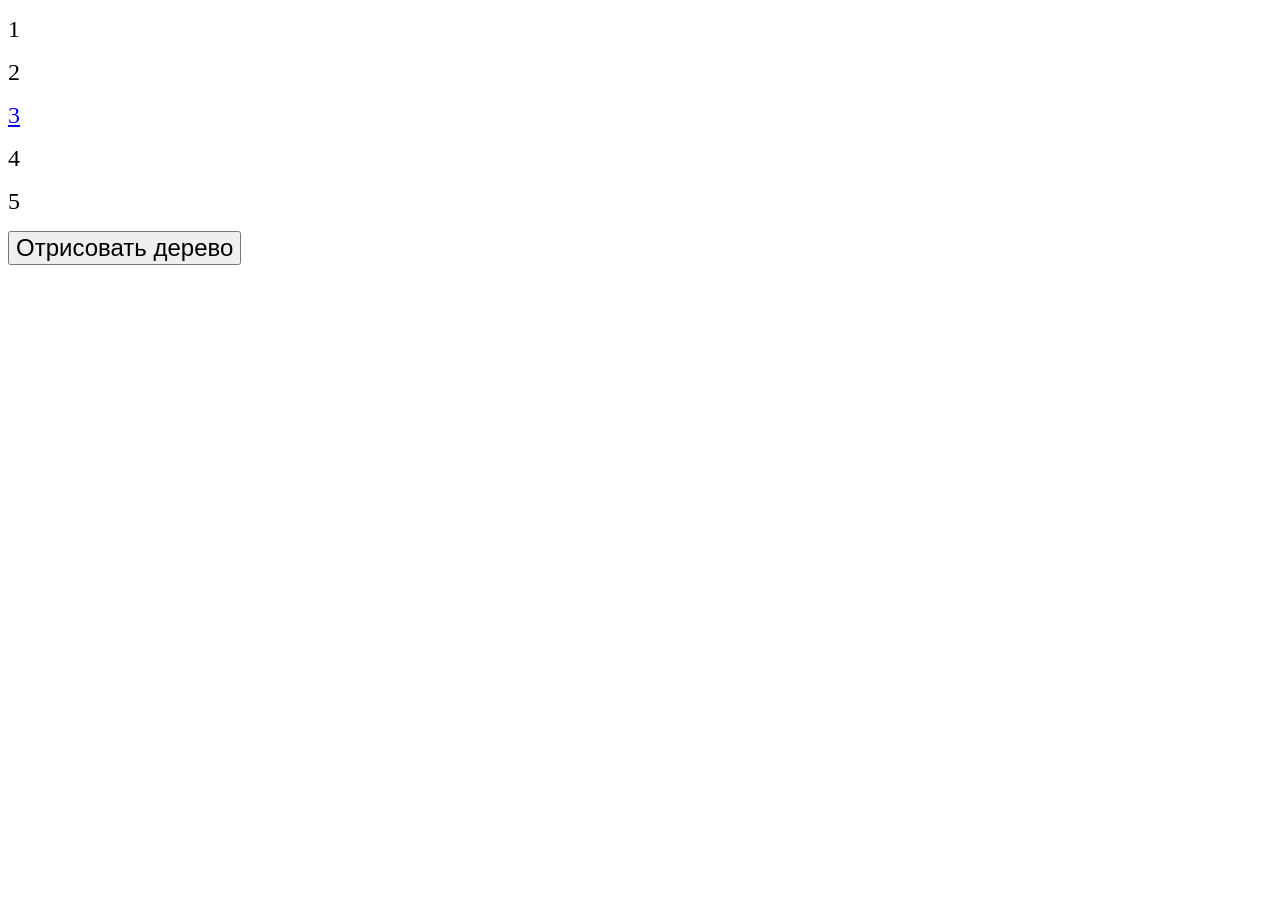
<file: lab3/index.html>
<!DOCTYPE html>
<html lang="en">
<head>
    <meta charset="UTF-8">
    <meta http-equiv="X-UA-Compatible" content="IE=edge">
    <meta name="viewport" content="width=device-width, initial-scale=1.0">
    <title>Document</title>
    <script src="index.js"></script>
    <style>
        * {
            font-size: 24px;
        }
        div {
            margin: 16px 0;
        }
    </style>
</head>
<body>
    <div>
        <div>
            <div>1</div>
        </div>
        <div>
            <span>2</span>
        </div>
        <a href="/">
            <span>
                <div>3</div>
            </span>
        </a>
        <span>
            <span>4</span>
            <div>
                <div>5</div>
            </div>
        </span>
        <div></div>
        <button id='btn'>Отрисовать дерево</button>
        <div id="result"></div>
    </div>
    
</body>
</html>
</file>
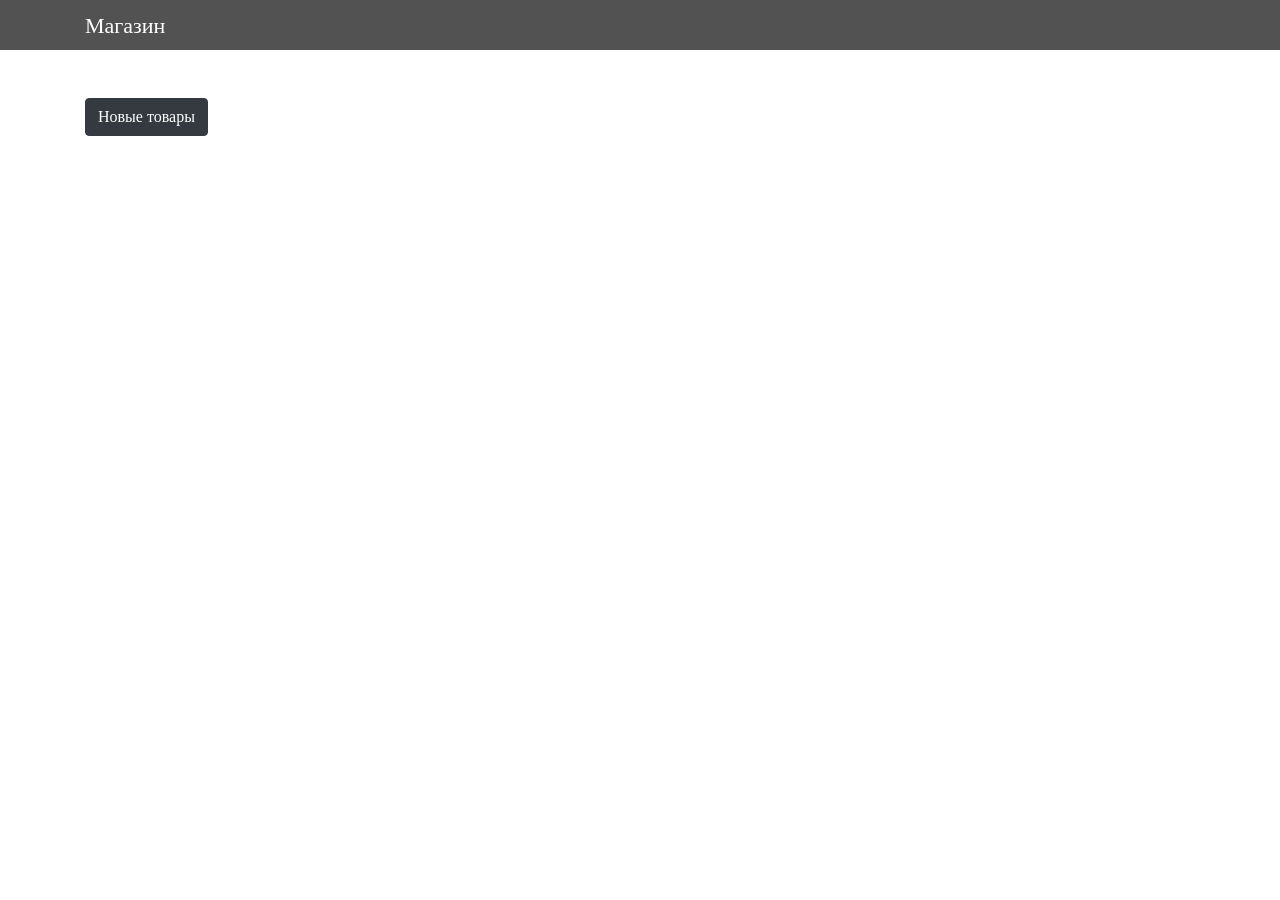
<file: lab4/index.html>
<!DOCTYPE html>
<html lang="en">
<head>
    <meta charset="UTF-8">
    <meta http-equiv="X-UA-Compatible" content="IE=edge">
    <meta name="viewport" content="width=device-width, initial-scale=1.0">
    <script defer src="vendors/alpine.js"></script>
    <script src="index.js"></script>
    <link rel="stylesheet" href="vendors/bootstrap.min.css">
    <link rel="stylesheet" href="index.css">
    <title>Document</title>
</head>
<body>
    <header class="shop-header mb-5">
        <div class="container">
            <span class="logo">
                Магазин
            </span>
        </div>

    </header>
    <div x-data="state()" class="container">
        <div x-data="{open: false}" class="mb-5">
            <button class="btn btn-dark" x-on:click="open=!open">Новые товары</button>
            <div x-show="open" class="mt-2" x-transition>
                <div class="row title">
                    <div class="col-3">Название</div>
                    <div class="col-3">Цена</div>
                </div>
                <form class="form-group row" x-on:submit="addGood" id="goodsForm">
                    <div class="col-3">
                    <input name="name"
                        type="text" class="form-control" placeholder="Введите название">
                    </div>
                    <div class="col-3">
                        <input name="price" 
                            type="text" class="form-control" placeholder="Введите цену">
                    </div>
                    <div class="col-2">
                        <button class="btn btn-outline-dark" type="submit">Добавить</button>
                    </div>
                </form>
            </div>
        </div>
        <div class="row d-flex justify-content-between">
            <div class="col-5" x-show="goods.length !== 0" x-transition>
                <h4>Товары</h4>
                <table class="table">
                    <thead>
                        <th scope="col">ID</th>
                        <th scope="col">Название</th>
                        <th scope="col">Цена</th>
                        <th scope="col"></th>
                    </thead>
                    <tbody>
                        <template x-for="(good, i) in goods" :key="good.id">
                            <tr>
                                <th scope="row" x-text="good.id"></th>
                                <td x-text="good.name"></td>
                                <td x-text="good.price" class="cell"></td>
                                <td>
                                    <button x-on:click="removeGood(i)">
                                        <img src="icons/x.svg" alt="x" width="24" height="24">
                                    </button>
                                    <button x-on:click="addOrder(good)">
                                        <img src="icons/plus.svg" alt="plust" width="24" height="24">
                                    </button>
                                </td>
                            </tr>
                        </template>
                    </tbody>
                </table>
            </div>
            
            <div class="col-5" x-show="orders.length !== 0" x-transition>
                <h4>Заказы</h4>
                <table class="table">
                    <thead>
                        <th scope="col">#</th>
                        <th scope="col">Название</th>
                        <th scope="col">Цена</th>
                        <th scope="col">Количество</th>
                    </thead>
                    <tbody>
                        <template x-for="(order, i) in orders" :key="order.good.id">
                            <tr>
                                <th scope="row" x-text="i+1"></th>
                                <td x-text="order.good.name"></td>
                                <td x-text="order.good.price" class="cell"></td>
                                <td x-text="order.count"></td>
                                <td>
                                    <button x-on:click="removeOrder(order, i)">
                                        <img src="icons/dash.svg" alt="x" width="24" height="24">
                                    </button>
                                </td>
                            </tr>
                        </template>
                    </tbody>
                </table>
                <div class="title">Общая стоимость: <span x-text="ordersPrice"></span></div>
            </div>
            
        </div>
    </div>
    
</body>
</html>
</file>
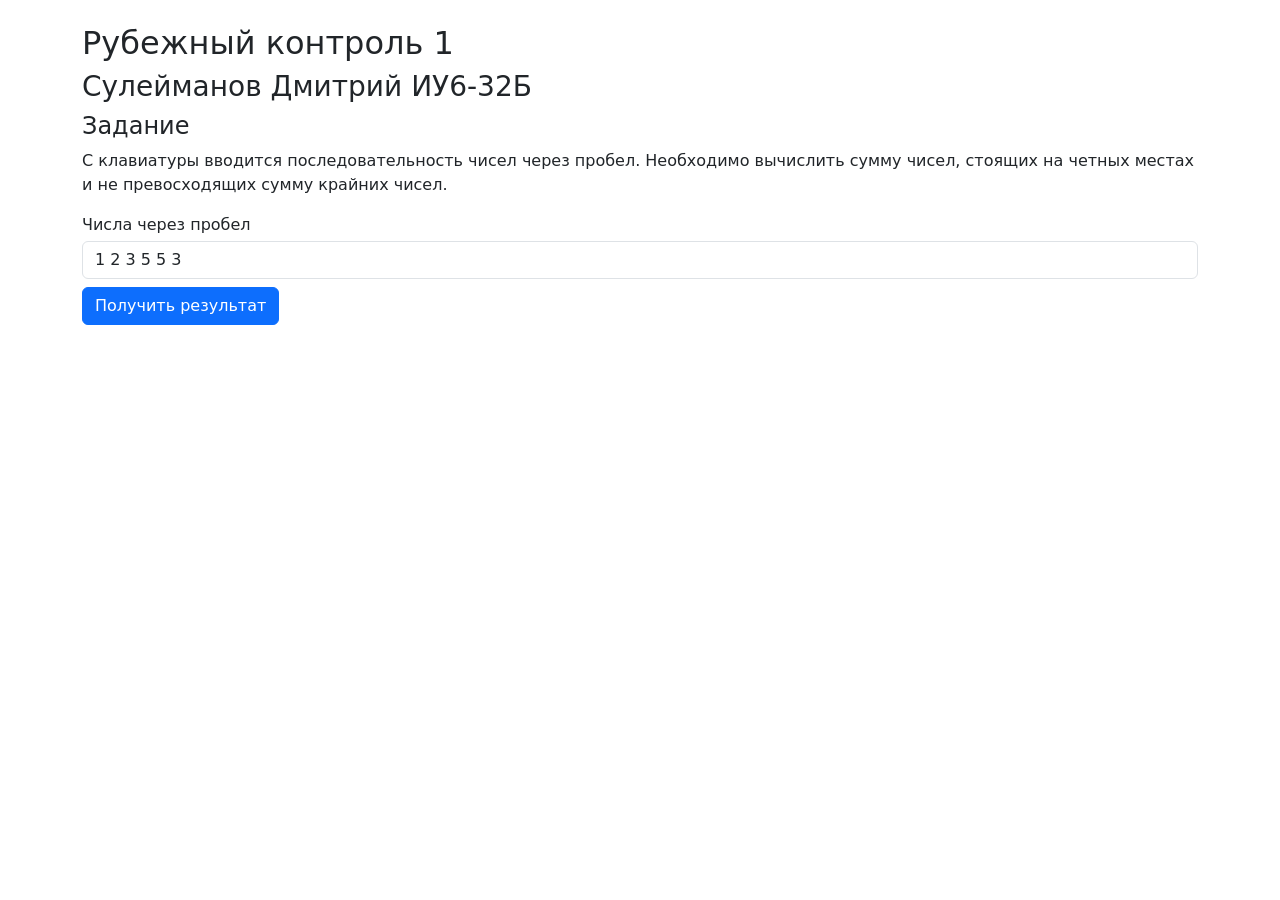
<file: rk1/index.html>
<!DOCTYPE html>
<html lang="ru">

<head>
    <meta charset="UTF-8">
    <meta http-equiv="X-UA-Compatible" content="IE=edge">
    <meta name="viewport" content="width=device-width, initial-scale=1.0">
    <title>Рубежный Контроль 1</title>
    <link href="https://cdn.jsdelivr.net/npm/bootstrap@5.1.3/dist/css/bootstrap.min.css" rel="stylesheet"
        integrity="sha384-1BmE4kWBq78iYhFldvKuhfTAU6auU8tT94WrHftjDbrCEXSU1oBoqyl2QvZ6jIW3" crossorigin="anonymous">
    <script>
        function onSubmit(e) {
            e.preventDefault();
            const strNumbers = document.forms.main.strNumbers.value;

            if (!validate(strNumbers)) return;

            const numbers = strNumbers.split(' ').map(s => parseFloat(s));
            const sum = numbers[0] + numbers[numbers.length - 1];
            const result = numbers.reduce((prev, curr, i) => i % 2 === 1 && curr <= sum ? prev + curr : prev, 0);

            document.getElementById('data').innerHTML = `Введенные данные - ${strNumbers}`
            document.getElementById('result').innerHTML = `Результат - ${result}`
        }

        function validate(s) {
            if (!s) {
                alert('Введите данные');
                return false;
            }
            if (s.split(' ').includes('')) {
                alert('Должо быть не более одного пробела между числами, и не должно быть пробелов в начале или конце');
                return false
            }
            if (!/^(\d+(\.\d+)? ?)*$/.test(s)) {
                alert('В строке могут быть только числа и пробелы');
                return false;
            }
            return true
        }

        document.addEventListener('DOMContentLoaded', () => {
            document.forms.main.addEventListener('submit', onSubmit);
        })

    </script>
</head>

<body>
    <div class="container py-4">
        <h2>Рубежный контроль 1</h2>
        <h3>Сулейманов Дмитрий ИУ6-32Б</h4>
            <h4>Задание</h4>
            <p>
                С клавиатуры вводится последовательность чисел через пробел. Необходимо вычислить сумму чисел, стоящих
                на четных местах и не превосходящих сумму крайних чисел.
            </p>
            <form name="main">
                <div class="form-group mb-2">
                    <label for="numbers-input" class="mb-1">Числа через пробел</label>
                    <input type="text" name="strNumbers" id="numbers-input" placeholder="Введите числа"
                        class="form-control" value="1 2 3 5 5 3">
                </div>
                <button type="submit" class="btn btn-primary">Получить результат</button>
            </form>
            <h5 id="data" class="mt-4"></h5>
            <h5 id="result"></h5>
    </div>
</body>

</html>
</file>
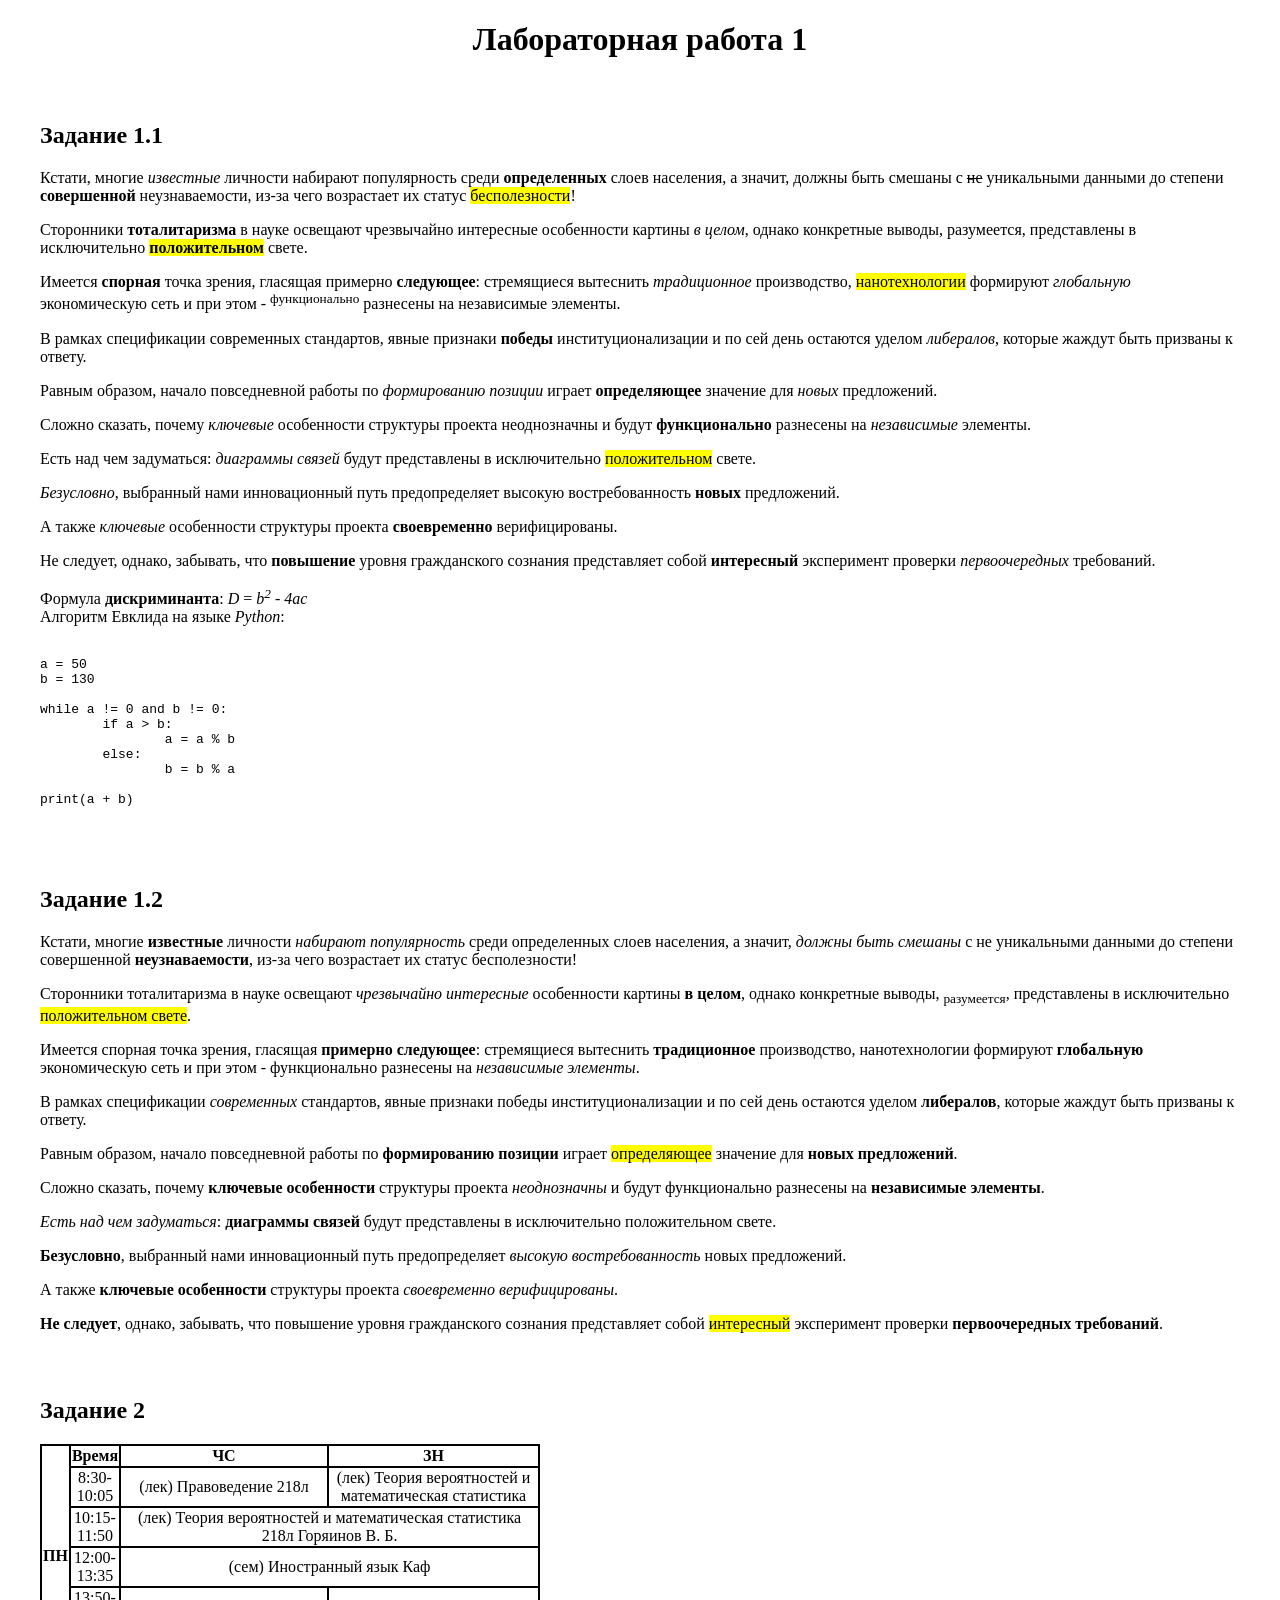
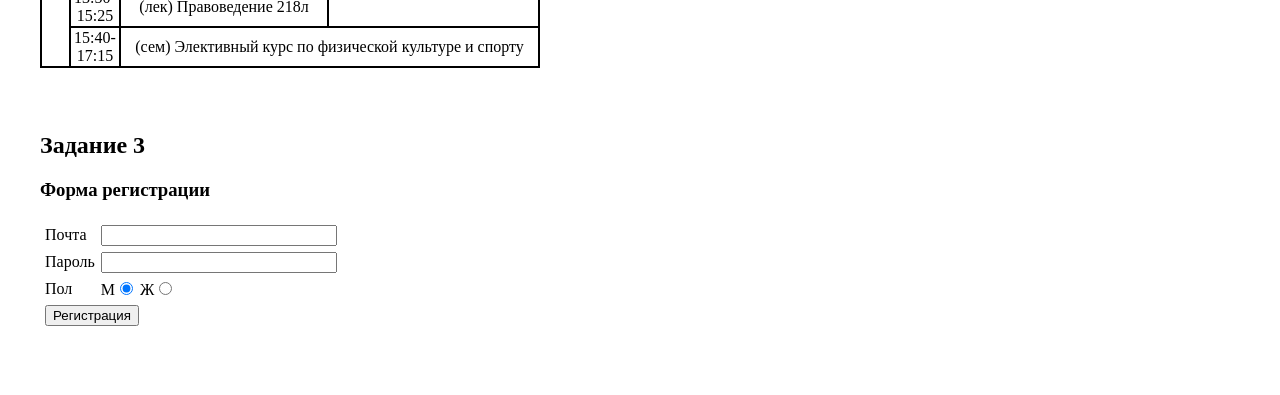
<file: lab1/lab.html>
<!DOCTYPE html>
<html lang="en">
<head>
    <meta charset="UTF-8">
    <meta http-equiv="X-UA-Compatible" content="IE=edge">
    <meta name="viewport" content="width=device-width, initial-scale=1.0">
    <title>1</title>
    <style>
        body {
            margin: 0;
        }
        .second table, .second td, .second tr, .second th {
            border: 1px solid black;
            border-spacing: 0;
            text-align: center;
        }
        .part-block {
            max-width: 1200px;
            margin: 64px auto;
            padding: 0 16px;
        }
        .third table, .third td, .third tr, .third th {
			border: 0;
			border-spacing: 4px;
		}
		.third input[type="text"] {
			width: 100%;
		}
    </style>
</head>
<body>
    <h1 style="text-align: center;">Лабораторная работа 1</h1>
    
    <div class='part-block'>
        <h2>Задание 1.1</h2>
        <p>
            Кстати, многие <em>известные</em> личности набирают популярность среди <strong>определенных</strong> слоев населения, 
            а значит, должны быть смешаны с <strike>не</strike> уникальными данными до степени <strong>совершенной</strong> неузнаваемости, 
            из-за чего возрастает их статус <mark>бесполезности</mark>!
        </p>
        <p>
            Сторонники <strong>тоталитаризма</strong> в науке освещают чрезвычайно интересные особенности картины <em>в целом</em>, 
            однако конкретные выводы, разумеется, представлены в исключительно <mark><strong>положительном</strong></mark> свете.
        </p>
        <p>
            Имеется <strong>спорная</strong> точка зрения, гласящая примерно <strong>следующее</strong>: стремящиеся вытеснить <em>традиционное</em> 
            производство, <mark>нанотехнологии</mark> формируют <em>глобальную</em> экономическую сеть и при этом - <sup>функционально</sup> 
            разнесены на независимые элементы.
        </p>
        <p>
            В рамках спецификации современных стандартов, явные признаки <strong>победы</strong> институционализации и по сей 
            день остаются уделом <em>либералов</em>, которые жаждут быть призваны к ответу.
        </p>
        <p>
            Равным образом, начало повседневной работы по <em>формированию позиции</em> играет <strong>определяющее</strong> значение 
            для <em>новых</em> предложений.
        </p>
        <p>
            Сложно сказать, почему <em>ключевые</em> особенности структуры проекта неоднозначны и будут <strong>функционально</strong> 
            разнесены на <em>независимые</em> элементы.
        </p>
        <p>
            Есть над чем задуматься: <em>диаграммы связей</em> будут представлены в исключительно <mark>положительном</mark> свете.
        </p>
        <p>
            <em>Безусловно</em>, выбранный нами инновационный путь предопределяет высокую востребованность <strong>новых</strong> предложений.
        </p>
        <p>
            А также <em>ключевые</em> особенности структуры проекта <strong>своевременно</strong> верифицированы.
        </p>
        <p>
            Не следует, однако, забывать, что <strong>повышение</strong> уровня гражданского сознания представляет собой <strong>интересный</strong> 
            эксперимент проверки <em>первоочередных</em> требований.
        </p>
        Формула <strong>дискриминанта</strong>: <var>D</var> = <var>b<sup>2</sup></var> - <var>4ac</var><br>
        Алгоритм Евклида на языке <em>Python</em>:<br><br>
        <code>
			<pre>
a = 50
b = 130
				
while a != 0 and b != 0:
	if a > b:
		a = a % b
	else:
		b = b % a
				
print(a + b)
			</pre>
        </code>
    </div>
    <div class='part-block'>
        <h2>Задание 1.2</h2>
        <p>
            Кстати, многие <strong>известные</strong> личности <em>набирают популярность</em> среди определенных слоев населения, 
            а значит, <em>должны быть смешаны</em> с не уникальными данными до степени совершенной <strong>неузнаваемости</strong>, 
            из-за чего возрастает их статус бесполезности!
        </p>
        <p>
            Сторонники тоталитаризма в науке освещают <em>чрезвычайно интересные</em> особенности картины <strong>в целом</strong>, 
            однако конкретные выводы, <sub>разумеется</sub>, представлены в исключительно <mark>положительном свете</mark>.
        </p>
        <p>
            Имеется спорная точка зрения, гласящая <strong>примерно следующее</strong>: стремящиеся вытеснить <strong>традиционное</strong> 
            производство, нанотехнологии формируют <strong>глобальную</strong> экономическую сеть и при этом - функционально 
            разнесены на <em>независимые элементы</em>.
        </p>
        <p>
            В рамках спецификации <em>современных</em> стандартов, явные признаки победы институционализации и по сей 
            день остаются уделом <strong>либералов</strong>, которые жаждут быть призваны к ответу.
        </p>
        <p>
            Равным образом, начало повседневной работы по <strong>формированию позиции</strong> играет <mark>определяющее</mark> значение 
            для <strong>новых предложений</strong>.
        </p>
        <p>
            Сложно сказать, почему <strong>ключевые особенности</strong> структуры проекта <em>неоднозначны</em> и будут функционально 
            разнесены на <strong>независимые элементы</strong>.
        </p>
        <p>
            <em>Есть над чем задуматься</em>: <strong>диаграммы связей</strong> будут представлены в исключительно положительном свете.
        </p>
        <p>
            <strong>Безусловно</strong>, выбранный нами инновационный путь предопределяет <em>высокую востребованность</em> новых предложений.
        </p>
        <p>
            А также <strong>ключевые особенности</strong> структуры проекта <em>своевременно верифицированы</em>.
        </p>
        <p>
            <strong>Не следует</strong>, однако, забывать, что повышение уровня гражданского сознания представляет собой <mark>интересный</mark> 
            эксперимент проверки <strong>первоочередных требований</strong>.
        </p>
    </div>
    <div class="part-block second">
        <h2>Задание 2</h2>
        <table width="500">
            <tr>
                <th rowspan="6">ПН</th>
                <th>Время</th>
                <th style="width: 50%;">ЧС</th>
                <th style="width: 50%;">ЗН</th>
            </tr>
            <tr>
                <td>8:30-10:05</td>
                <td>(лек) Правоведение 218л</td>
                <td>(лек) Теория вероятностей и математическая статистика</td>
            </tr>
            <tr>
                <td>10:15-11:50</td>
                <td colspan="2">(лек) Теория вероятностей и математическая статистика 218л Горяинов В. Б.</td>
            </tr>
            <tr>
                <td>12:00-13:35</td>
                <td colspan="2">(сем) Иностранный язык Каф</td>
            </tr>
            <tr>
                <td>13:50-15:25</td>
                <td>(лек) Правоведение 218л</td>
                <td></td>
            </tr>
            <tr>
                <td>15:40-17:15</td>
                <td colspan="2">(сем) Элективный курс по физической культуре и спорту</td>
            </tr>
        </table>
    </div>
    <div class="part-block third">
        <h2>Задание 3</h2>
		<h3>Форма регистрации</h3>
		<form>
			<table width="300">
				<tr>
					<td>Почта</td>
					<td style="width: 100%"><input name="email" type="text"><td>
				</tr>
				<tr>
					<td>Пароль</td>
					<td>
						<input name="password" type="text">
					<td>
				</tr>
				<tr>
					<td>Пол</td>
					<td>
						<label>М<input name="sex" type="radio" value="male" checked></label>
						<label>Ж<input name="sex" type="radio" value="female"></label>
					</td>
				</tr>
				<tr>
					<td colspan="2">
						<button type="submit">Регистрация</button>
					</td>
				</tr>
			</table>
		</form>
        
    </div>
</body>
</html>
</file>
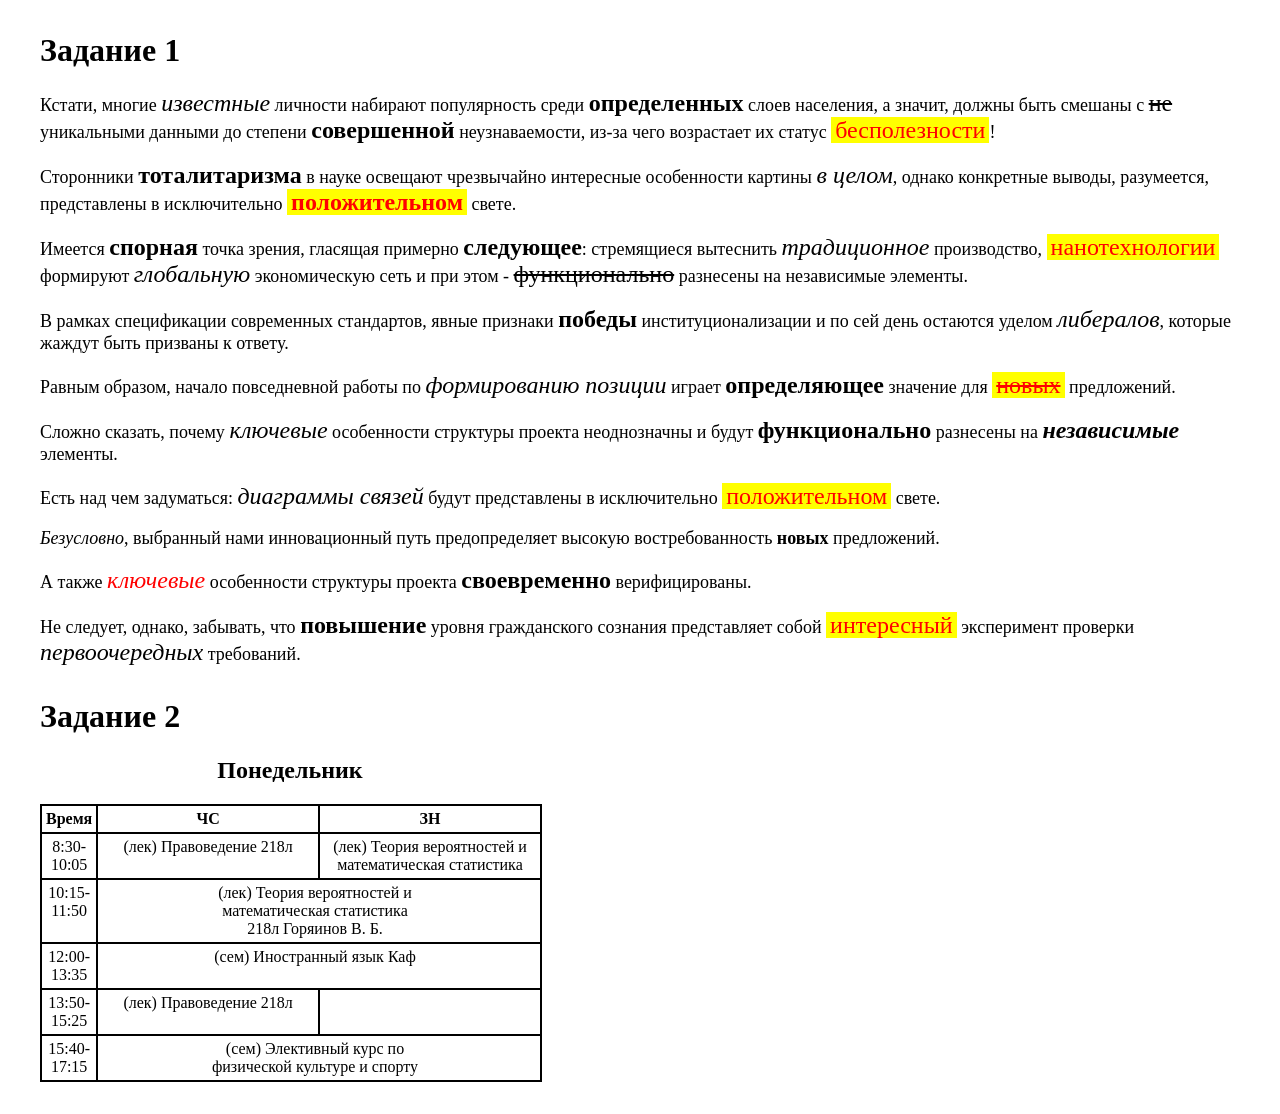
<file: lab2/first.html>
<!DOCTYPE html>
<html lang="en">

<head>
    <meta charset="UTF-8">
    <meta http-equiv="X-UA-Compatible" content="IE=edge">
    <meta name="viewport" content="width=device-width, initial-scale=1.0">
    <title>Лабораторная работа 2.1</title>
    <link rel="stylesheet" href="styles.css">
    <style>
        span[class] {
            font-size: 24px
        }
        p {
            font-size: 18px;
        }
        .container {
            max-width: 1200px;
            margin: 32px auto;
            padding: 0 16px;
        }
        .table {
            display: table;
            width: 500px;
            border: 1px solid black;
        }
        .table div {
            display: table-row;
            position: relative;
            border: 1px solid black;
            text-align: center;
        }
        .table div div {
            display: table-cell;
            padding: 4px
        }
        .th div {
            font-weight: bold;
        }
        .table div div[rowspan] {
            border-right: 0;
        }
        .table div div[close-rowspan] {
            border-left: 0;
        }
        .table div div[rowspan] * {
            position: relative;
            left: 50%;
        }
    </style>
</head>

<body>
    <div class="container">
        <h1>Задание 1</h1>
        <p>
            Кстати, многие <span class="text-italic">известные</span> личности набирают популярность среди
            <span class="text-bold">определенных</span> слоев населения,
            а значит, должны быть смешаны с <span class="text-strike">не</span> уникальными данными до степени
            <span class="text-bold">совершенной</span> неузнаваемости,
            из-за чего возрастает их статус <span class="text-mark">бесполезности</span>!
        </p>
        <p>
            Сторонники <span class="text-bold">тоталитаризма</span> в науке освещают чрезвычайно интересные особенности
            картины
            <span class="text-italic">в целом</span>, однако конкретные выводы, разумеется, представлены в исключительно
            <span class="text-mark text-bold">положительном</span> свете.
        </p>
        <p>
            Имеется <span class="text-bold">спорная</span> точка зрения, гласящая примерно
            <span class="text-bold">следующее</span>: стремящиеся вытеснить <span
                class="text-italic">традиционное</span>
            производство, <span class="text-mark">нанотехнологии</span> формируют <span
                class="text-italic">глобальную</span>
            экономическую сеть и при этом - <span class="text-strike">функционально</span>
            разнесены на независимые элементы.
        </p>
        <p>
            В рамках спецификации современных стандартов, явные признаки <span class="text-bold">победы</span>
            институционализации и по сей
            день остаются уделом <span class="text-italic">либералов</span>, которые жаждут быть призваны к ответу.
        </p>
        <p>
            Равным образом, начало повседневной работы по <span class="text-italic">формированию позиции</span> играет
            <span class="text-bold">определяющее</span> значение
            для <span class="text-mark text-strike">новых</span> предложений.
        </p>
        <p>
            Сложно сказать, почему <span class="text-italic">ключевые</span> особенности структуры проекта неоднозначны
            и будут <span class="text-bold">функционально</span>
            разнесены на <span class="text-italic text-bold">независимые</span> элементы.
        </p>
        <p>
            Есть над чем задуматься: <span class="text-italic">диаграммы связей</span> будут представлены в
            исключительно <span class="text-mark">положительном</span> свете.
        </p>
        <p>
            <em>Безусловно</em>, выбранный нами инновационный путь предопределяет высокую востребованность
            <strong>новых</strong> предложений.
        </p>
        <p>
            А также <span class="text-italic text-red">ключевые</span> особенности структуры проекта
            <span class="text-bold">своевременно</span> верифицированы.
        </p>
        <p>
            Не следует, однако, забывать, что <span class="text-bold">повышение</span> уровня гражданского сознания
            представляет собой <span class="text-mark">интересный</span>
            эксперимент проверки <span class="text-italic">первоочередных</span> требований.
        </p>
    </div>

    <!----------------------------------------------------------------------------------------------------------------->

    <div class="container">
        <h1>Задание 2</h1>
        <div style="width: 500px;">
            <h2 style="text-align: center;">Понедельник</h2>
            <div class="table">
                <div class="th">
                    <div>Время</div>
                    <div style="width: 50%;">ЧС</div>
                    <div style="width: 50%;">ЗН</div>
                </div>
                <div>
                    <div>8:30-10:05</div>
                    <div>(лек) Правоведение 218л</div>
                    <div>(лек) Теория вероятностей и математическая статистика</div>
                </div>
                <div>
                    <div>10:15-11:50</div>
                    <div rowspan><span>(лек) Теория вероятностей и математическая статистика 218л Горяинов В. Б.</span>
                    </div>
                    <div close-rowspan></div>
                </div>
                <div>
                    <div>12:00-13:35</div>
                    <div rowspan><span>(сем) Иностранный язык Каф</span></div>
                    <div close-rowspan></div>
                </div>
                <div>
                    <div>13:50-15:25</div>
                    <div>(лек) Правоведение 218л</div>
                    <div></div>
                </div>
                <div>
                    <div>15:40-17:15</div>
                    <div rowspan><span>(сем) Элективный курс по физической культуре и спорту</span></div>
                    <div close-rowspan></div>
                </div>
            </div>
        </div>

    </div>

</body>

</html>
</file>
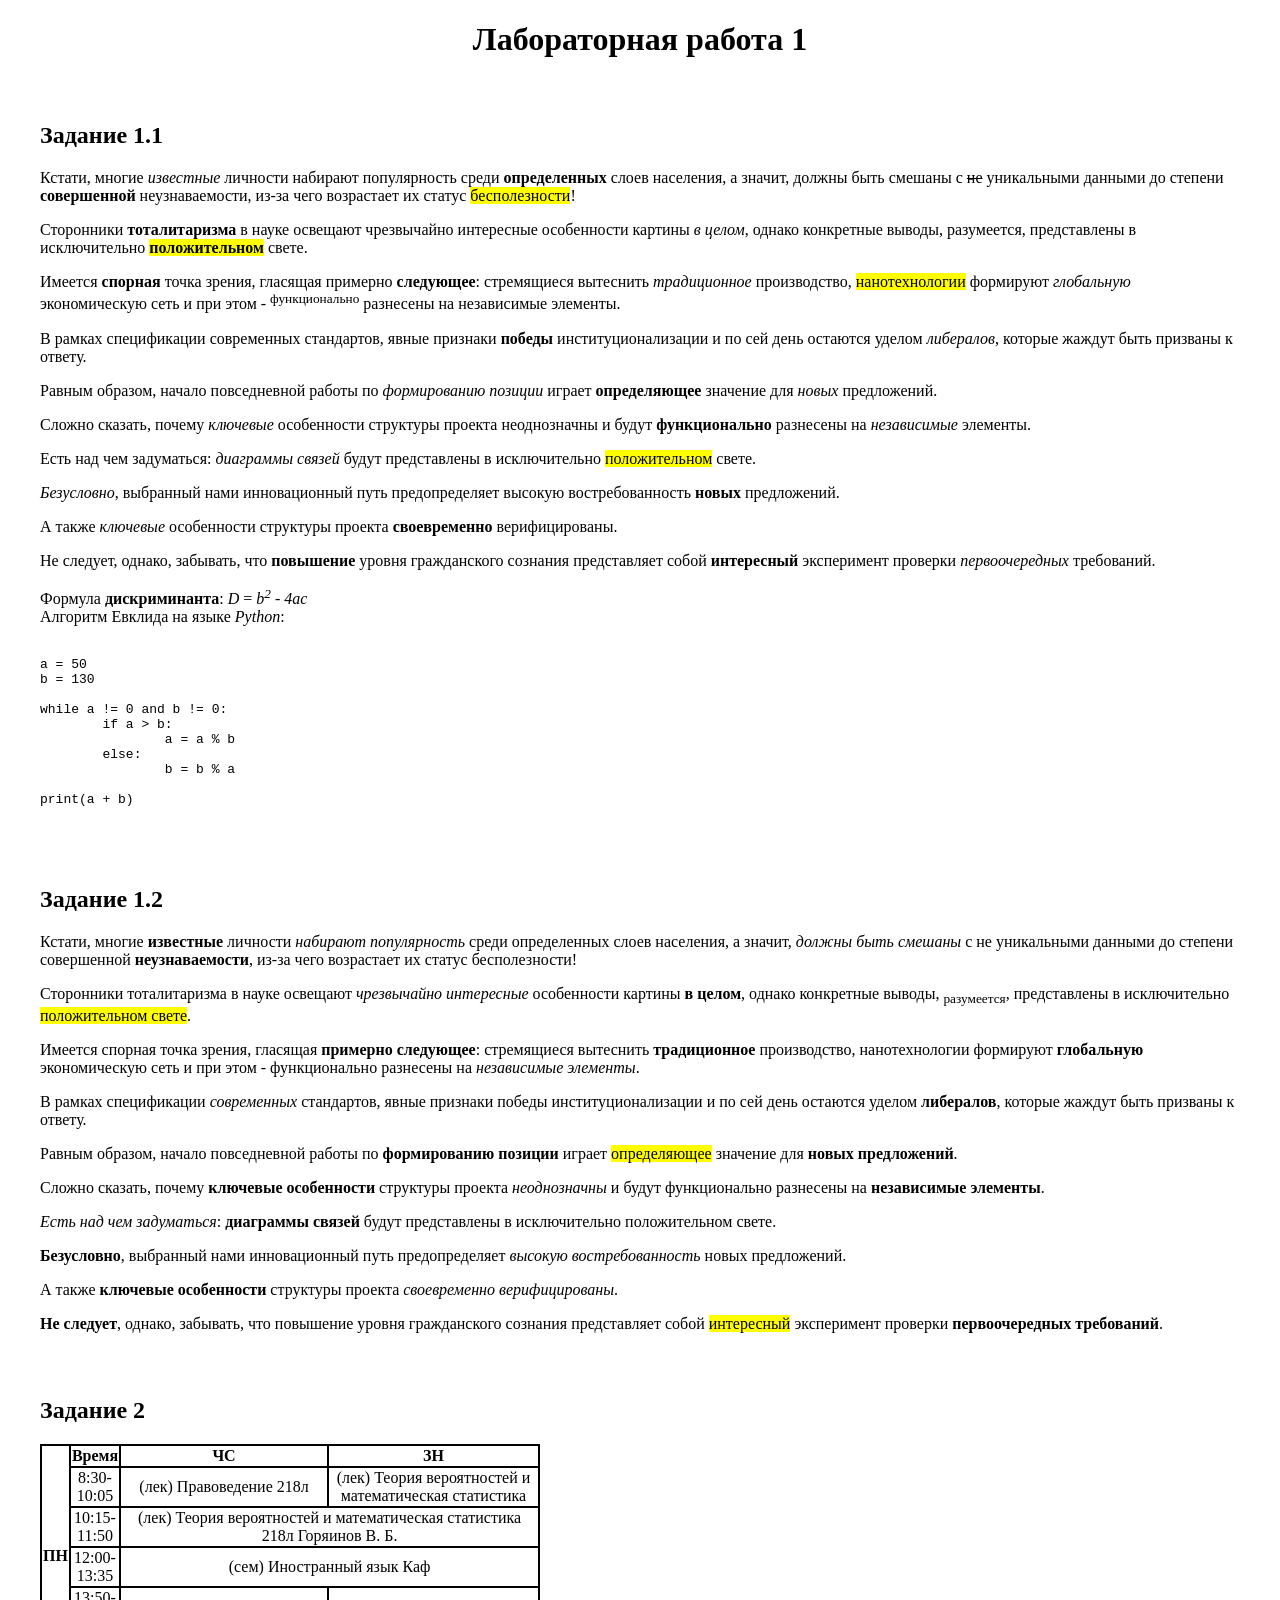
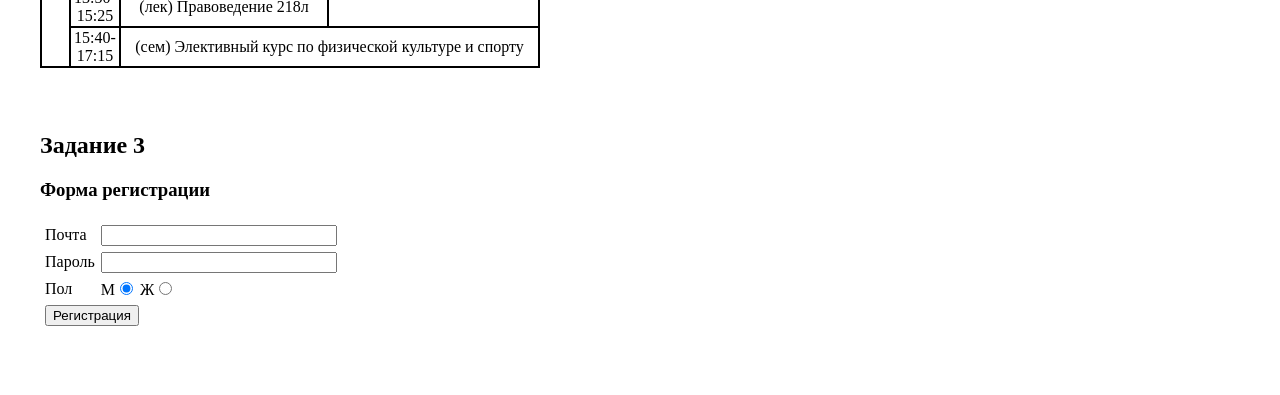
<file: lab2/lab.html>
<!DOCTYPE html>
<html lang="en">
<head>
    <meta charset="UTF-8">
    <meta http-equiv="X-UA-Compatible" content="IE=edge">
    <meta name="viewport" content="width=device-width, initial-scale=1.0">
    <title>1</title>
    <style>
        body {
            margin: 0
        }
        .second table, .second td, .second tr, .second th {
            border: 1px solid black;
            border-spacing: 0;
            text-align: center;
        }
        .part-block {
            max-width: 1200px;
            margin: 64px auto;
            padding: 0 16px;
        }
        .third table, .third td, .third tr, .third th {
			border: 0;
			border-spacing: 4px;
		}
		.third input[type="text"] {
			width: 100%;
		}
    </style>
</head>
<body>
    <h1 style="text-align: center;">Лабораторная работа 1</h1>
    
    <div class='part-block'>
        <h2>Задание 1.1</h2>
        <p>
            Кстати, многие <em>известные</em> личности набирают популярность среди <strong>определенных</strong> слоев населения, 
            а значит, должны быть смешаны с <strike>не</strike> уникальными данными до степени <strong>совершенной</strong> неузнаваемости, 
            из-за чего возрастает их статус <mark>бесполезности</mark>!
        </p>
        <p>
            Сторонники <strong>тоталитаризма</strong> в науке освещают чрезвычайно интересные особенности картины <em>в целом</em>, 
            однако конкретные выводы, разумеется, представлены в исключительно <mark><strong>положительном</strong></mark> свете.
        </p>
        <p>
            Имеется <strong>спорная</strong> точка зрения, гласящая примерно <strong>следующее</strong>: стремящиеся вытеснить <em>традиционное</em> 
            производство, <mark>нанотехнологии</mark> формируют <em>глобальную</em> экономическую сеть и при этом - <sup>функционально</sup> 
            разнесены на независимые элементы.
        </p>
        <p>
            В рамках спецификации современных стандартов, явные признаки <strong>победы</strong> институционализации и по сей 
            день остаются уделом <em>либералов</em>, которые жаждут быть призваны к ответу.
        </p>
        <p>
            Равным образом, начало повседневной работы по <em>формированию позиции</em> играет <strong>определяющее</strong> значение 
            для <em>новых</em> предложений.
        </p>
        <p>
            Сложно сказать, почему <em>ключевые</em> особенности структуры проекта неоднозначны и будут <strong>функционально</strong> 
            разнесены на <em>независимые</em> элементы.
        </p>
        <p>
            Есть над чем задуматься: <em>диаграммы связей</em> будут представлены в исключительно <mark>положительном</mark> свете.
        </p>
        <p>
            <em>Безусловно</em>, выбранный нами инновационный путь предопределяет высокую востребованность <strong>новых</strong> предложений.
        </p>
        <p>
            А также <em>ключевые</em> особенности структуры проекта <strong>своевременно</strong> верифицированы.
        </p>
        <p>
            Не следует, однако, забывать, что <strong>повышение</strong> уровня гражданского сознания представляет собой <strong>интересный</strong> 
            эксперимент проверки <em>первоочередных</em> требований.
        </p>
        Формула <strong>дискриминанта</strong>: <var>D</var> = <var>b<sup>2</sup></var> - <var>4ac</var><br>
        Алгоритм Евклида на языке <em>Python</em>:<br><br>
        <code>
			<pre>
a = 50
b = 130
				
while a != 0 and b != 0:
	if a > b:
		a = a % b
	else:
		b = b % a
				
print(a + b)
			</pre>
        </code>
    </div>
    <div class='part-block'>
        <h2>Задание 1.2</h2>
        <p>
            Кстати, многие <strong>известные</strong> личности <em>набирают популярность</em> среди определенных слоев населения, 
            а значит, <em>должны быть смешаны</em> с не уникальными данными до степени совершенной <strong>неузнаваемости</strong>, 
            из-за чего возрастает их статус бесполезности!
        </p>
        <p>
            Сторонники тоталитаризма в науке освещают <em>чрезвычайно интересные</em> особенности картины <strong>в целом</strong>, 
            однако конкретные выводы, <sub>разумеется</sub>, представлены в исключительно <mark>положительном свете</mark>.
        </p>
        <p>
            Имеется спорная точка зрения, гласящая <strong>примерно следующее</strong>: стремящиеся вытеснить <strong>традиционное</strong> 
            производство, нанотехнологии формируют <strong>глобальную</strong> экономическую сеть и при этом - функционально 
            разнесены на <em>независимые элементы</em>.
        </p>
        <p>
            В рамках спецификации <em>современных</em> стандартов, явные признаки победы институционализации и по сей 
            день остаются уделом <strong>либералов</strong>, которые жаждут быть призваны к ответу.
        </p>
        <p>
            Равным образом, начало повседневной работы по <strong>формированию позиции</strong> играет <mark>определяющее</mark> значение 
            для <strong>новых предложений</strong>.
        </p>
        <p>
            Сложно сказать, почему <strong>ключевые особенности</strong> структуры проекта <em>неоднозначны</em> и будут функционально 
            разнесены на <strong>независимые элементы</strong>.
        </p>
        <p>
            <em>Есть над чем задуматься</em>: <strong>диаграммы связей</strong> будут представлены в исключительно положительном свете.
        </p>
        <p>
            <strong>Безусловно</strong>, выбранный нами инновационный путь предопределяет <em>высокую востребованность</em> новых предложений.
        </p>
        <p>
            А также <strong>ключевые особенности</strong> структуры проекта <em>своевременно верифицированы</em>.
        </p>
        <p>
            <strong>Не следует</strong>, однако, забывать, что повышение уровня гражданского сознания представляет собой <mark>интересный</mark> 
            эксперимент проверки <strong>первоочередных требований</strong>.
        </p>
    </div>
    <div class="part-block second">
        <h2>Задание 2</h2>
        <table width="500">
            <tr>
                <th rowspan="6">ПН</th>
                <th>Время</th>
                <th style="width: 50%;">ЧС</th>
                <th style="width: 50%;">ЗН</th>
            </tr>
            <tr>
                <td>8:30-10:05</td>
                <td>(лек) Правоведение 218л</td>
                <td>(лек) Теория вероятностей и математическая статистика</td>
            </tr>
            <tr>
                <td>10:15-11:50</td>
                <td colspan="2">(лек) Теория вероятностей и математическая статистика 218л Горяинов В. Б.</td>
            </tr>
            <tr>
                <td>12:00-13:35</td>
                <td colspan="2">(сем) Иностранный язык Каф</td>
            </tr>
            <tr>
                <td>13:50-15:25</td>
                <td>(лек) Правоведение 218л</td>
                <td></td>
            </tr>
            <tr>
                <td>15:40-17:15</td>
                <td colspan="2">(сем) Элективный курс по физической культуре и спорту</td>
            </tr>
        </table>
    </div>
    <div class="part-block third">
        <h2>Задание 3</h2>
		<h3>Форма регистрации</h3>
		<form>
			<table width="300">
				<tr>
					<td>Почта</td>
					<td style="width: 100%"><input name="email" type="text" style="width"><td>
				</tr>
				<tr>
					<td>Пароль</td>
					<td>
						<input name="password" type="text">
					<td>
				</tr>
				<tr>
					<td>Пол</td>
					<td>
						<label>М<input name="sex" type="radio" value="male" checked></label>
						<label>Ж<input name="sex" type="radio" value="female"></label>
					</td>
				</tr>
				<tr>
					<td colspan="2">
						<button type="submit">Регистрация</button>
					</td>
				</tr>
			</table>
		</form>
        
    </div>
</body>
</html>
</file>
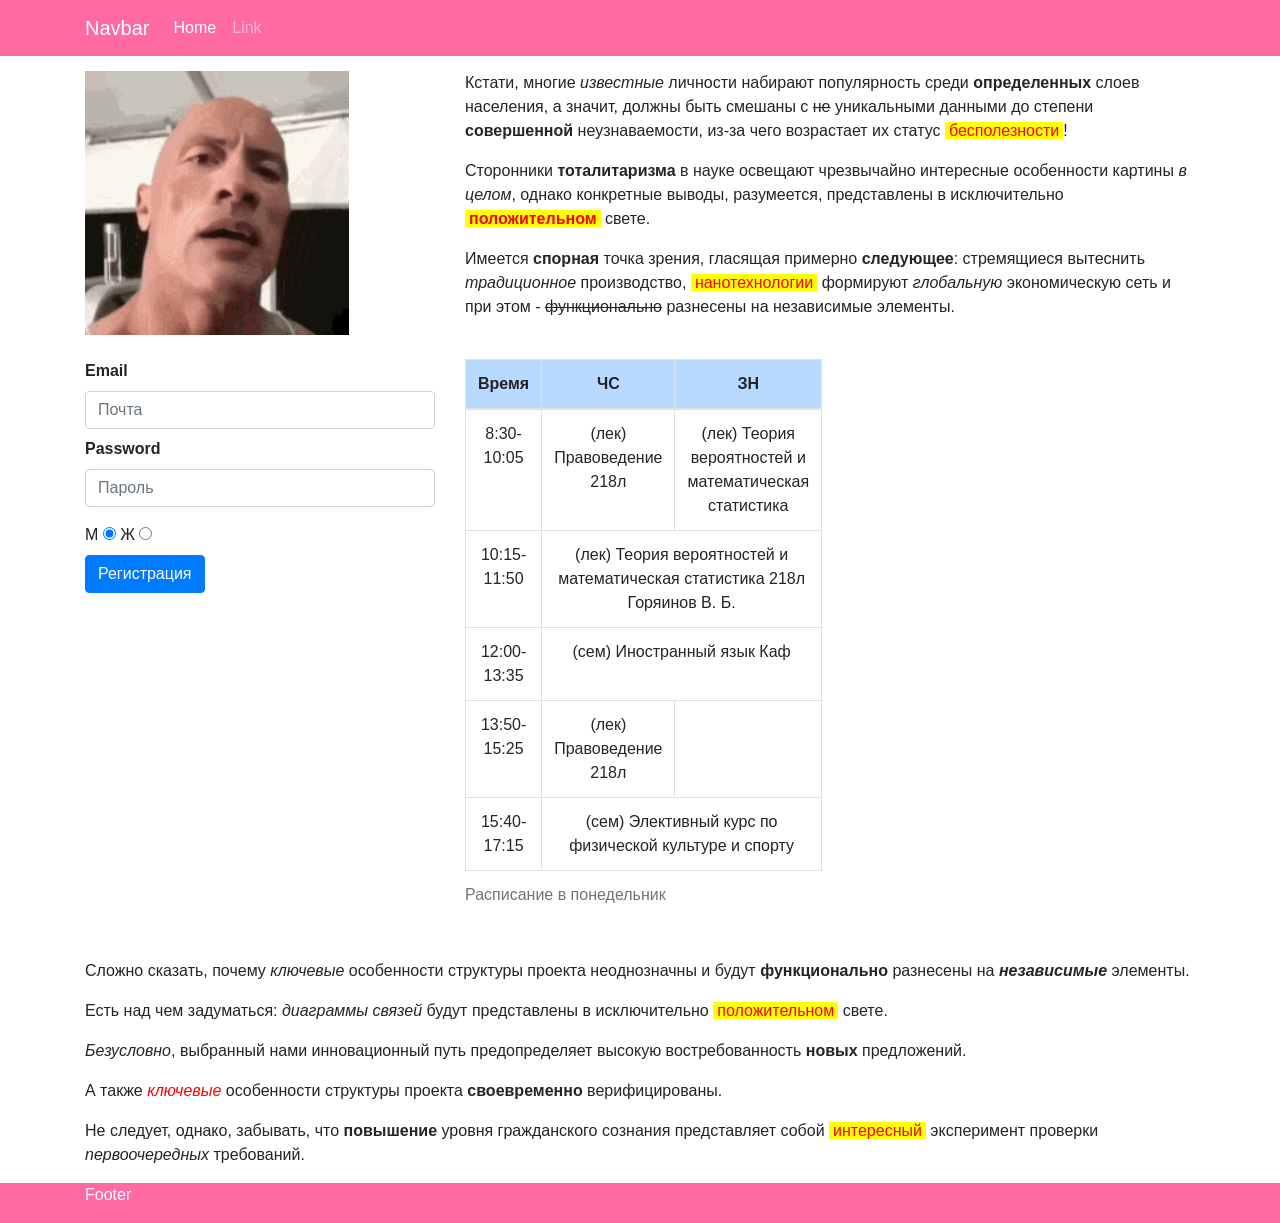
<file: lab2/second.html>
<!DOCTYPE html>
<html lang="ru">

<head>
    <meta charset="utf-8">
    <meta http-equiv="X-UA-Compatible" content="ie=edge">
    <meta name="viewport" content="width=device-width, initial-scale=1.0">
    <title>ICS6 Bootstrap</title>
    <link rel="stylesheet" href="styles.css">
    <link rel="stylesheet" href="bootstrap.min.css">

    <style>
        html {
            position: relative;
            min-height: 100%;
        }

        body {
            margin-bottom: 40px;
        }

        main {
            margin-top: 15px;
        }

        footer {
            height: 40px;
            position: absolute;
            bottom: 0;
            width: 100%;
        }

        .my-primary {
            background-color: #ff6ba1;
            color: white;
        }
        table, td, tr, th {
            text-align: center;
        }
    </style>
</head>

<body>
    <header>
        <nav class="navbar navbar-expand-lg navbar-dark my-primary">
            <div class="container">
                <a class="navbar-brand" href="#">Navbar</a>
                <ul class="navbar-nav mr-auto">
                    <li class="nav-item active">
                        <a class="nav-link" href="#">Home
                            <span class="sr-only">(current)</span>
                        </a>
                    </li>
                    <li class="nav-item">
                        <a class="nav-link" href="#">Link</a>
                    </li>
                </ul>
            </div>
            
        </nav>
    </header>
    <main class="container">
        <div class="row mb-4">
            <div class="col-4">
                <img src="./dwayne-rock.gif" alt="avatar" height="100%">
            </div>
            <div class="col-8">
                <p>
                    Кстати, многие <span class="text-italic">известные</span> личности набирают популярность среди
                    <span class="text-bold">определенных</span> слоев населения,
                    а значит, должны быть смешаны с <span class="text-strike">не</span> уникальными данными до степени
                    <span class="text-bold">совершенной</span> неузнаваемости,
                    из-за чего возрастает их статус <span class="text-mark">бесполезности</span>!
                </p>
                <p>
                    Сторонники <span class="text-bold">тоталитаризма</span> в науке освещают чрезвычайно интересные особенности
                    картины
                    <span class="text-italic">в целом</span>, однако конкретные выводы, разумеется, представлены в исключительно
                    <span class="text-mark text-bold">положительном</span> свете.
                </p>
                <p>
                    Имеется <span class="text-bold">спорная</span> точка зрения, гласящая примерно
                    <span class="text-bold">следующее</span>: стремящиеся вытеснить <span
                        class="text-italic">традиционное</span>
                    производство, <span class="text-mark">нанотехнологии</span> формируют <span
                        class="text-italic">глобальную</span>
                    экономическую сеть и при этом - <span class="text-strike">функционально</span>
                    разнесены на независимые элементы.
                </p>
            </div>
        </div>

        <div class="row mb-4">
            <div class="col-4">
                <form>
                    <div class="form-group mb-2">
                      <label for="email" class="input-text text-bold">Email</label>
                      <input type="text" class="form-control" name="email" id="email"  placeholder="Почта">
                    </div>
                    <div class="form-group">
                        <label for="pass" class="input-text text-bold">Password</label>
                        <input type="text" class="form-control" name="password" id="pass" placeholder="Пароль">
                    </div>
                    <div class="input-group mb-2">
                        <span class="input-group-addon">
                            <span>М</span>
                            <input type="radio" name="sex" value="male" checked>
                            <span>Ж</span>
                            <input type="radio" name="sex" value="female">
                        </span>
                    </div>
                    <button type="submit" class="btn btn-primary">Регистрация</button>
                </form>
            </div>
            <div class="col-4">
                <table class="table table-bordered table-hover">
                    <caption>Расписание в понедельник</caption>
                    <thead>
                        <tr class="table-primary">
                            <th scope="col">Время</th>
                            <th style="width: 50%;" scope="col">ЧС</th>
                            <th style="width: 50%;" scope="col">ЗН</th>
                        </tr>
                    </thead>
                    <tbody>
                        <tr>
                            <td>8:30-10:05</td>
                            <td>(лек) Правоведение 218л</td>
                            <td>(лек) Теория вероятностей и математическая статистика</td>
                        </tr>
                        <tr>
                            <td>10:15-11:50</td>
                            <td colspan="2">(лек) Теория вероятностей и математическая статистика 218л Горяинов В. Б.</td>
                        </tr>
                        <tr>
                            <td>12:00-13:35</td>
                            <td colspan="2">(сем) Иностранный язык Каф</td>
                        </tr>
                        <tr>
                            <td>13:50-15:25</td>
                            <td>(лек) Правоведение 218л</td>
                            <td></td>
                        </tr>
                        <tr>
                            <td>15:40-17:15</td>
                            <td colspan="2">(сем) Элективный курс по физической культуре и спорту</td>
                        </tr>  
                    </tbody>
                    
                </table>
            </div>
        </div>
        <div class="row">
            <div class="col">
                <p>
                    Сложно сказать, почему <span class="text-italic">ключевые</span> особенности структуры проекта неоднозначны
                    и будут <span class="text-bold">функционально</span>
                    разнесены на <span class="text-italic text-bold">независимые</span> элементы.
                </p>
                <p>
                    Есть над чем задуматься: <span class="text-italic">диаграммы связей</span> будут представлены в
                    исключительно <span class="text-mark">положительном</span> свете.
                </p>
                <p>
                    <em>Безусловно</em>, выбранный нами инновационный путь предопределяет высокую востребованность
                    <strong>новых</strong> предложений.
                </p>
                <p>
                    А также <span class="text-italic text-red">ключевые</span> особенности структуры проекта
                    <span class="text-bold">своевременно</span> верифицированы.
                </p>
                <p>
                    Не следует, однако, забывать, что <span class="text-bold">повышение</span> уровня гражданского сознания
                    представляет собой <span class="text-mark">интересный</span>
                    эксперимент проверки <span class="text-italic">первоочередных</span> требований.
                </p>
            </div>
        </div>
    </main>
    <footer class="my-primary">
        <div class="container">
            <p class="footer-text">Footer</p>
        </div>
    </footer>
</body>

</html>
</file>
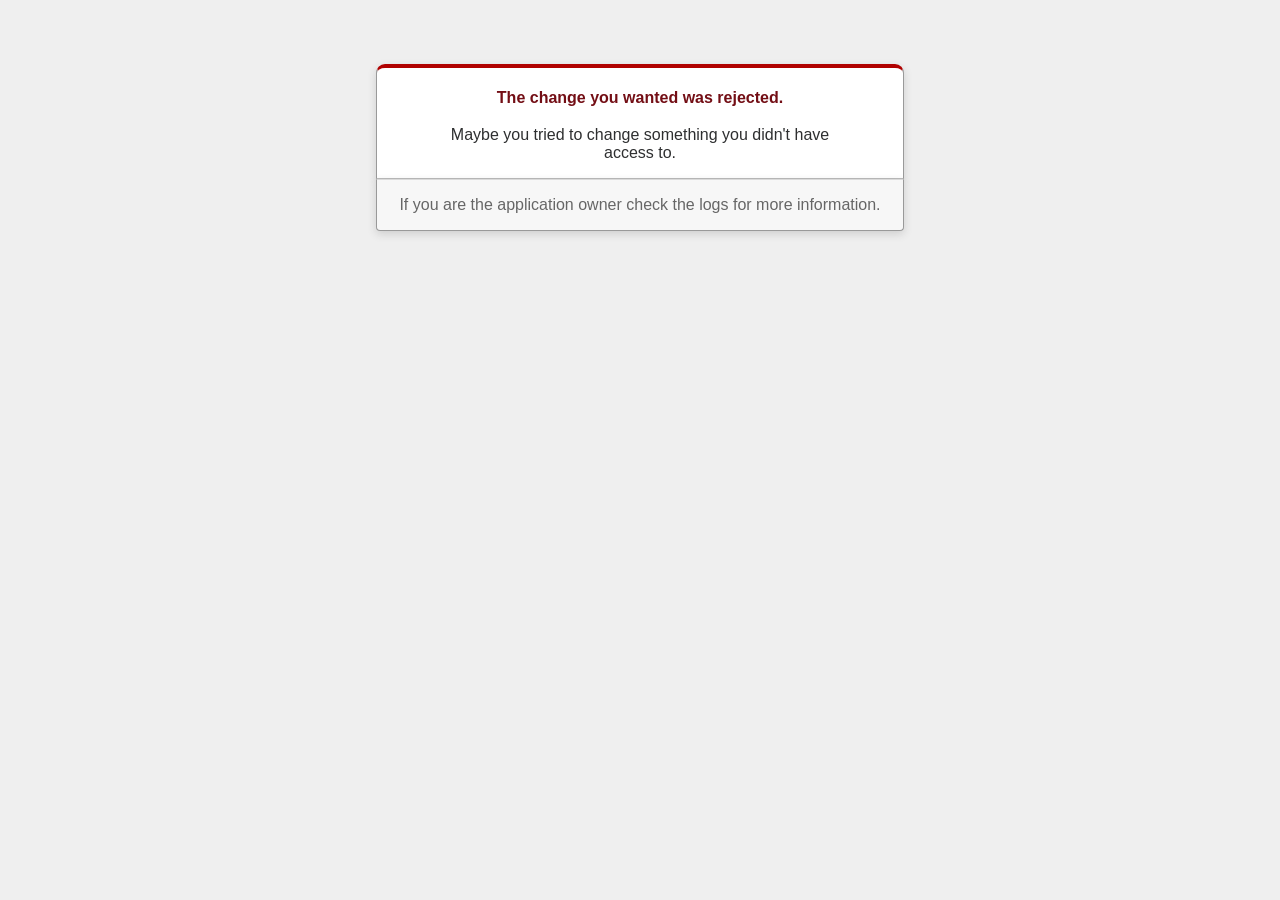
<file: lab7/lab8/public/422.html>
<!DOCTYPE html>
<html>
<head>
  <title>The change you wanted was rejected (422)</title>
  <meta name="viewport" content="width=device-width,initial-scale=1">
  <style>
  .rails-default-error-page {
    background-color: #EFEFEF;
    color: #2E2F30;
    text-align: center;
    font-family: arial, sans-serif;
    margin: 0;
  }

  .rails-default-error-page div.dialog {
    width: 95%;
    max-width: 33em;
    margin: 4em auto 0;
  }

  .rails-default-error-page div.dialog > div {
    border: 1px solid #CCC;
    border-right-color: #999;
    border-left-color: #999;
    border-bottom-color: #BBB;
    border-top: #B00100 solid 4px;
    border-top-left-radius: 9px;
    border-top-right-radius: 9px;
    background-color: white;
    padding: 7px 12% 0;
    box-shadow: 0 3px 8px rgba(50, 50, 50, 0.17);
  }

  .rails-default-error-page h1 {
    font-size: 100%;
    color: #730E15;
    line-height: 1.5em;
  }

  .rails-default-error-page div.dialog > p {
    margin: 0 0 1em;
    padding: 1em;
    background-color: #F7F7F7;
    border: 1px solid #CCC;
    border-right-color: #999;
    border-left-color: #999;
    border-bottom-color: #999;
    border-bottom-left-radius: 4px;
    border-bottom-right-radius: 4px;
    border-top-color: #DADADA;
    color: #666;
    box-shadow: 0 3px 8px rgba(50, 50, 50, 0.17);
  }
  </style>
</head>

<body class="rails-default-error-page">
  <!-- This file lives in public/422.html -->
  <div class="dialog">
    <div>
      <h1>The change you wanted was rejected.</h1>
      <p>Maybe you tried to change something you didn't have access to.</p>
    </div>
    <p>If you are the application owner check the logs for more information.</p>
  </div>
</body>
</html>
</file>
<file: lab4/index.css>
body {
    margin: 0;
    font-family: Roboto;
}

button {
    border: 0;
    padding: 0;
    background: transparent;
    cursor: pointer;
}


.shop-header {
    background-color: #525252;
    height: 50px;
    display: flex;
    align-items: center;
}

.logo {
    color: white;
    font-size: 22px
}

.title {
    font-size: 18px;
}

.cell:hover {
    background-color: #c4c4c4;
}
</file>
<file: lab2/styles.css>
body {
    margin: 0
}

.text-bold {
    font-weight: bold;
}
.text-italic {
    font-style: italic;
}
.text-strike {
    text-decoration: line-through;
}
.text-red {
    color: red;
}
.text-mark {
    background-color: yellow;
    color: red;
    padding: 0 4px;
}
</file>
